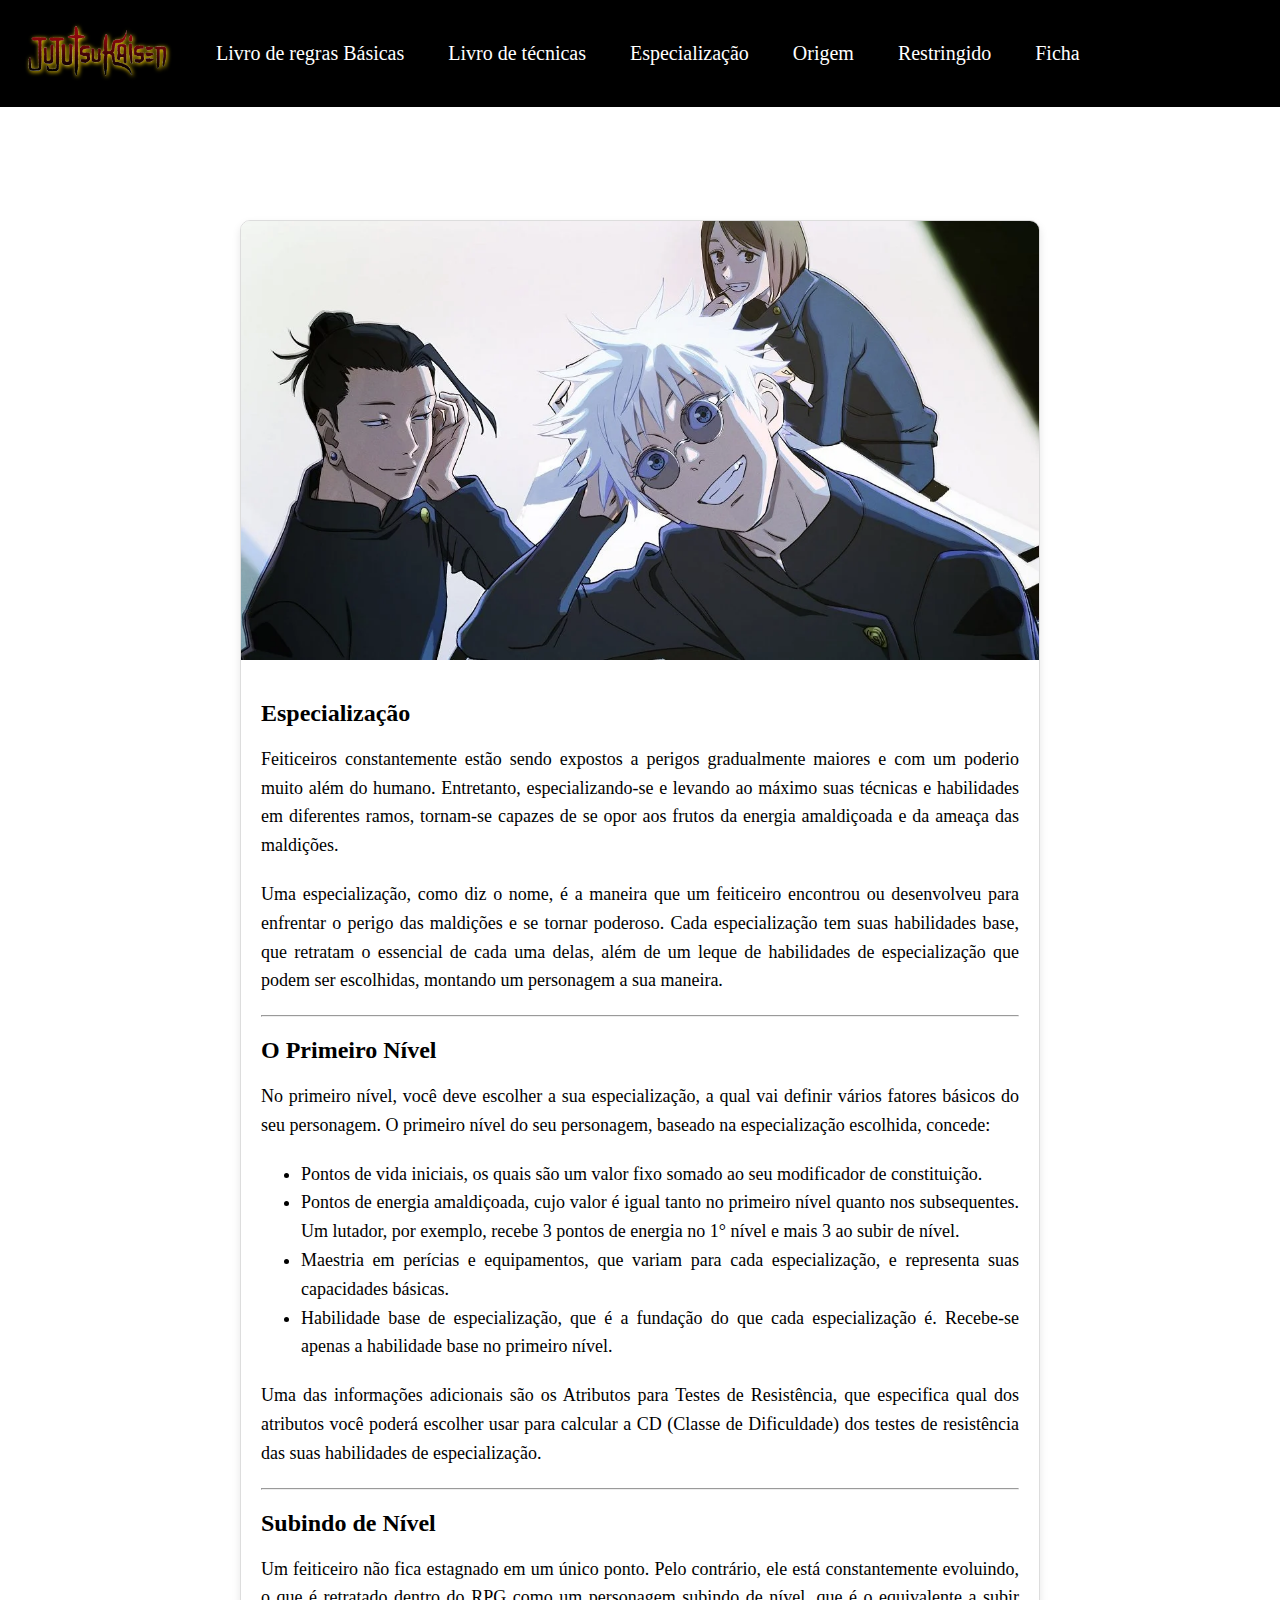
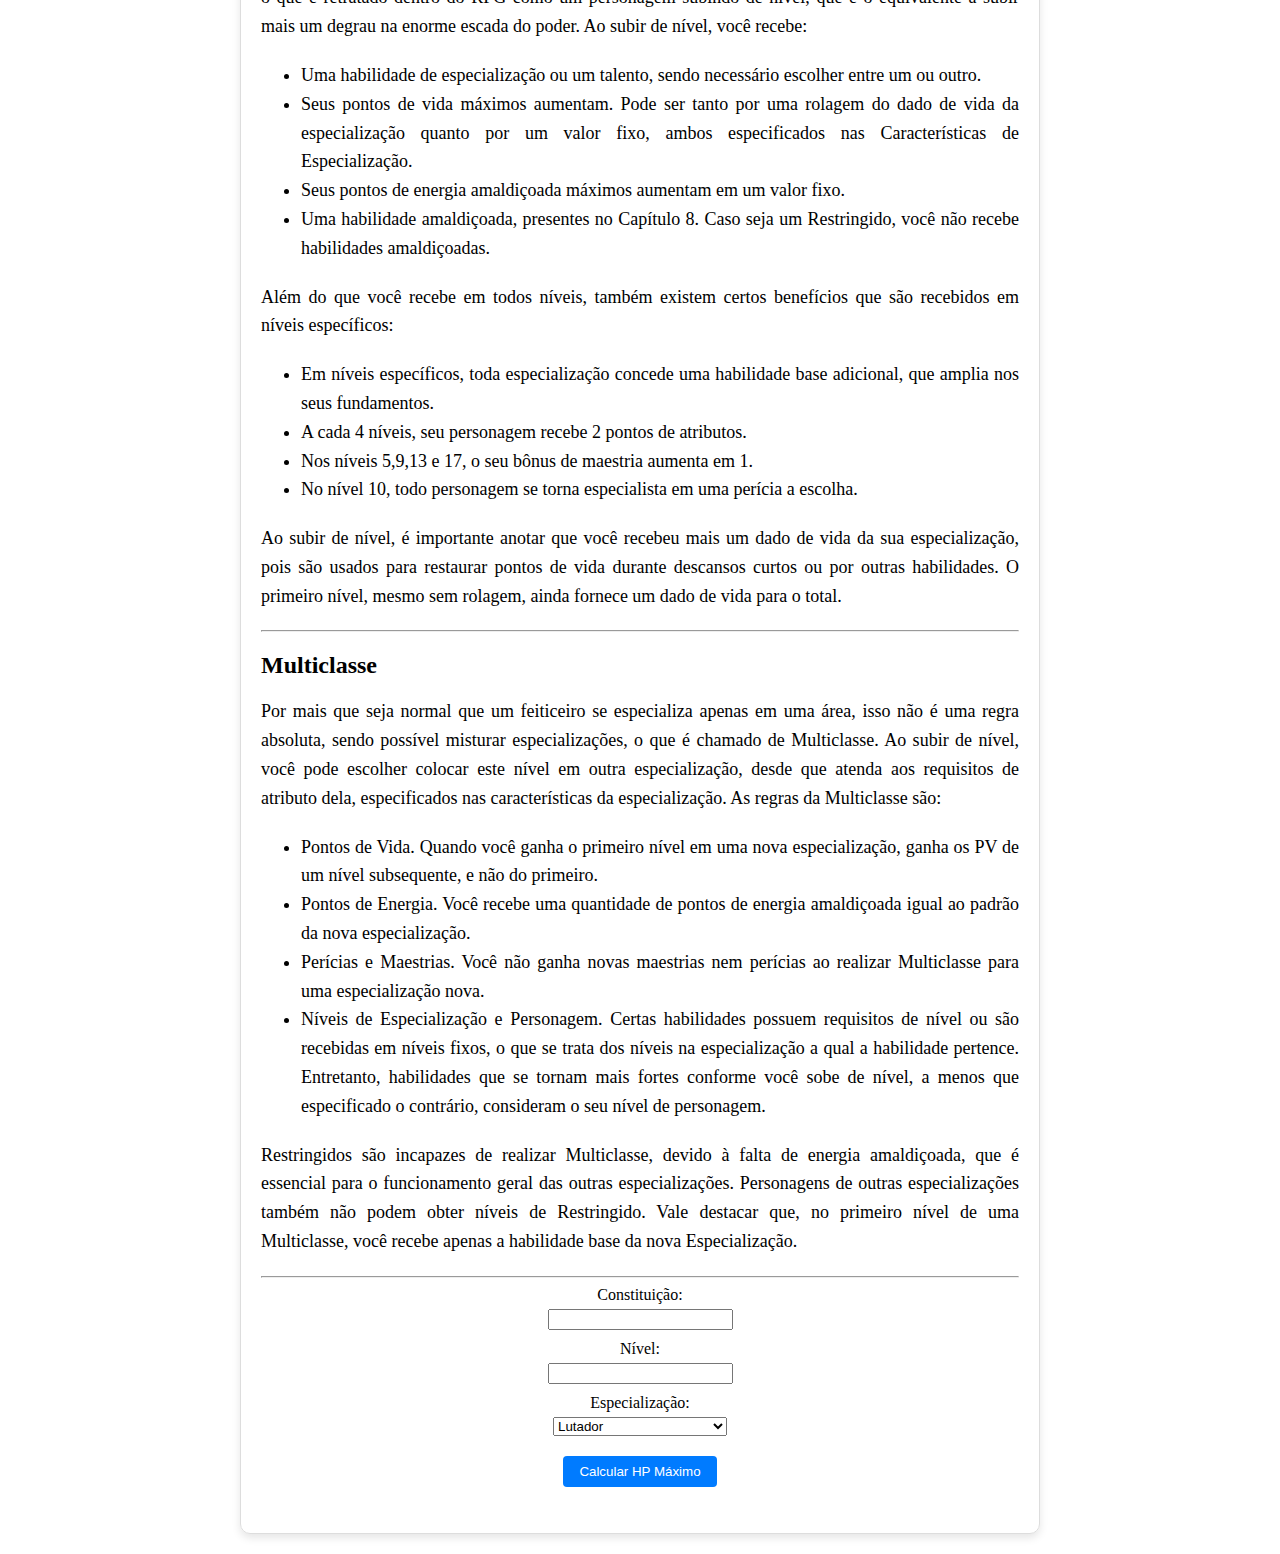
<file: especial.html>
<!DOCTYPE html>
<html lang="en">
<head>
    <meta charset="UTF-8">
    <meta name="viewport" content="width=device-width, initial-scale=1.0">
    <title>Especialização</title>
    <link rel="stylesheet" type="text/css" href="estilo2.css">
</head>
<body>
    <nav>
        <ul>
            <li><a href="index.html"><img class="jujutsulogo" src="jujutsu.jpg"></a></li>
            <li><a href="https://drive.google.com/file/d/1MkLVrfUuO2XicXSyYkL9OlmPX1skxr0g/view">Livro de regras Básicas</a></li>
            <li><a href="https://drive.google.com/file/d/15D0SJWb-f5mqZmuhhCl_aj5cb0uR7pf9/view">Livro de técnicas</a></li>
            <li>
                <a href="especial.html"> Especialização</a>
            </li>
            <li class="dropdown">
                <a href="index.html">Origem</a>
                <div class="dropdown-content">
                    <a href="index.html">Inato</a>
                    <a href="index.html">Gojo</a>
                    <a href="index.html">Inumaki</a>
                    <a href="index.html">Kamo</a>
                    <a href="index.html">Zenin</a>
                    <a href="index.html">Derivado</a>
                    <a href="index.html">Feto Amaldiçoado</a>
                    <a href="index.html">Sem Técnica</a>
                    <a href="index.html">Corpo Amaldiçoado Mutante</a>
                </div>

            </li>
            <li><a href="index.html">Restringido</a></li>
            <li><a
                    href="ficha.html">Ficha</a>
            </li>
        </ul>
    </nav>




    <div class="container1">
        <div class="card mb-3">
            <img id="esp" src="jjts.jpg" class="card-img-top" alt="...">
            <div class="card-body">
                <h2 class="card-title">Especialização</h2>
                <div class="texto">
                    <p class="card-text">
                        Feiticeiros constantemente estão sendo expostos a perigos gradualmente
                        maiores e com um poderio muito além do humano. Entretanto, especializando-se e levando ao máximo suas técnicas e habilidades em diferentes ramos, tornam-se capazes de se opor aos frutos da energia amaldiçoada e da ameaça das maldições.
                    </p>
                    <p class="card-text">
                        Uma especialização, como diz o nome, é a maneira que um feiticeiro encontrou ou desenvolveu para enfrentar o perigo das maldições e se tornar poderoso. Cada especialização tem suas habilidades base, que retratam o essencial de cada uma delas, além de um leque de habilidades de especialização que podem ser escolhidas, montando um personagem a sua maneira.
                    </p>
                </div>
                <hr>
                <h2 class="card-title">O Primeiro Nível</h2>
                <div class="texto">
                    <p class="card-text">
                        No primeiro nível, você deve escolher a sua especialização, a qual vai definir vários fatores básicos do seu personagem. O primeiro nível do seu personagem, baseado na especialização escolhida, concede:
                    </p>
                    <ul class="card-text">
                        <li>Pontos de vida iniciais, os quais são um valor fixo somado ao seu modificador de constituição.</li>
                        <li>Pontos de energia amaldiçoada, cujo valor é igual tanto no primeiro nível quanto nos subsequentes. Um lutador, por exemplo, recebe 3 pontos de energia no 1° nível e mais 3 ao subir de nível.</li>
                        <li>Maestria em perícias e equipamentos, que variam para cada especialização, e representa suas capacidades básicas.</li>
                        <li>Habilidade base de especialização, que é a fundação do que cada especialização é. Recebe-se apenas a habilidade base no primeiro nível.</li>
                    </ul>
                    <p class="card-text">
                        Uma das informações adicionais são os Atributos para Testes de Resistência, que especifica qual dos atributos você poderá escolher usar para calcular a CD (Classe de Dificuldade) dos testes de resistência das suas habilidades de especialização.
                    </p>
                </div>
                <hr>
                <h2 class="card-title">Subindo de Nível</h2>
                <div class="texto">
                    <p class="card-text">
                        Um feiticeiro não fica estagnado em um único ponto. Pelo contrário, ele está constantemente evoluindo, o que é retratado dentro do RPG como um personagem subindo de nível, que é o equivalente a subir mais um degrau na enorme escada do poder. Ao subir de nível, você recebe:
                    </p>
                    <ul class="card-text">
                        <li>Uma habilidade de especialização ou um talento, sendo necessário escolher entre um ou outro.</li>
                        <li>Seus pontos de vida máximos aumentam. Pode ser tanto por uma rolagem do dado de vida da especialização quanto por um valor fixo, ambos especificados nas Características de Especialização.</li>
                        <li>Seus pontos de energia amaldiçoada máximos aumentam em um valor fixo.</li>
                        <li>Uma habilidade amaldiçoada, presentes no Capítulo 8. Caso seja um Restringido, você não recebe habilidades amaldiçoadas.</li>
                    </ul>
                    <p class="card-text">
                        Além do que você recebe em todos níveis, também existem certos benefícios que são recebidos em níveis específicos:
                    </p>
                    <ul class="card-text">
                        <li>Em níveis específicos, toda especialização concede uma habilidade base adicional, que amplia nos seus fundamentos.</li>
                        <li>A cada 4 níveis, seu personagem recebe 2 pontos de atributos.</li>
                        <li>Nos níveis 5,9,13 e 17, o seu bônus de maestria aumenta em 1.</li>
                        <li>No nível 10, todo personagem se torna especialista em uma perícia a escolha.</li>
                    </ul>
                    <p class="card-text">
                        Ao subir de nível, é importante anotar que você recebeu mais um dado de vida da sua especialização, pois são usados para restaurar pontos de vida durante descansos curtos ou por outras habilidades. O primeiro nível, mesmo sem rolagem, ainda fornece um dado de vida para o total.
                    </p>
                </div>
                <hr>
                <h2 class="card-title">Multiclasse</h2>
                <div class="texto">
                    <p class="card-text">
                        Por mais que seja normal que um feiticeiro se especializa apenas em uma área, isso não é uma regra absoluta, sendo possível misturar especializações, o que é chamado de Multiclasse. Ao subir de nível, você pode escolher colocar este nível em outra especialização, desde que atenda aos requisitos de atributo dela, especificados nas características da especialização. As regras da Multiclasse são:
                    </p>
                    <ul class="card-text">
                        <li>Pontos de Vida. Quando você ganha o primeiro nível em uma nova especialização, ganha os PV de um nível subsequente, e não do primeiro.</li>
                        <li>Pontos de Energia. Você recebe uma quantidade de pontos de energia amaldiçoada igual ao padrão da nova especialização.</li>
                        <li>Perícias e Maestrias. Você não ganha novas maestrias nem perícias ao realizar Multiclasse para uma especialização nova.</li>
                        <li>Níveis de Especialização e Personagem. Certas habilidades possuem requisitos de nível ou são recebidas em níveis fixos, o que se trata dos níveis na especialização a qual a habilidade pertence. Entretanto, habilidades que se tornam mais fortes conforme você sobe de nível, a menos que especificado o contrário, consideram o seu nível de personagem.</li>
                    </ul>
                    <p class="card-text">
                        Restringidos são incapazes de realizar Multiclasse, devido à falta de energia amaldiçoada, que é essencial para o funcionamento geral das outras especializações. Personagens de outras especializações também não podem obter níveis de Restringido. Vale destacar que, no primeiro nível de uma Multiclasse, você recebe apenas a habilidade base da nova Especialização.
                    </p>
                </div>
                <hr>
                <div class="calculator">
                    <label for="constitution">Constituição:</label>
                    <input type="number" id="constitution" name="constitution">
                    <label for="level">Nível:</label>
                    <input type="number" id="level" name="level">
                    <label for="specialization">Especialização:</label>
                    <select id="specialization" name="specialization">
                        <option value="especializacao1">Lutador</option>
                        <option value="especializacao2">Especialista em Combate</option>
                        <option value="especializacao3">Especialista em Técnica</option>
                        <option value="especializacao4">Controlador</option>
                        <option value="especializacao5">Suporte</option>
                        <option value="especializacao6">Restringido</option>
                    </select>
                    <button onclick="calculateHP()">Calcular HP Máximo</button>
                    <p id="result"></p>
                </div>
            </div>
        </div>
    </div>
    








    <script src="script.js"></script>
</body>
</html>
</file>
<file: estilo2.css>
body {
    margin: 0;
}

nav {
    background-color: #000000;
    /* Cor de fundo da navbar */
    color: #fff;
    /* Cor do texto da navbar */
    padding: 10px;
    /* Espaçamento interno da navbar */
    position: fixed;
    top: 0;
    width: 100%;
    display: flex;
    /* Ativar Flexbox */
    justify-content: space-between;
    /* Alinhar itens da barra de navegação */
    align-items: center;
    /* Alinhar verticalmente os itens */
    z-index: 999;
    /* Garantir que a barra de navegação esteja acima de outros elementos */
}

nav ul {
    list-style: none;
    /* Remover marcadores de lista padrão */
    margin: 0;
    /* Remover margem padrão da lista */
    padding: 0;
    /* Remover preenchimento padrão da lista */
    display: flex;
    /* Ativar Flexbox */
    align-items: center;
    /* Alinhar verticalmente os itens */
}

nav li {
    margin-right: 20px;
    /* Espaçamento entre os itens do menu */
}

nav a {
    color: #fff;
    /* Cor dos links da navbar */
    font-size: 20px;
    text-decoration: none;
    /* Remover sublinhado padrão dos links */
    padding: 8px 12px;
    /* Espaçamento interno dos links */
}

nav a:hover {
    /* Estilos para hover sobre os links */
    background-color: #111;
    /* Cor de fundo ao passar o mouse */
}

.dropdown {
    position: relative;
}

.dropdown-content {
    display: none;
    position: absolute;
    background-color: #333;
    /* Cor de fundo do menu suspenso */
    min-width: 160px;
    box-shadow: 0px 8px 16px 0px rgba(0, 0, 0, 0.2);
    padding: 12px 16px;
    z-index: 1;
}

.dropdown-content a {
    color: #fff;
    /* Cor dos links do menu suspenso */
    padding: 12px 16px;
    text-decoration: none;
    display: block;
}

.dropdown-content a:hover {
    /* Estilos para hover sobre os links do menu suspenso */
    background-color: #111;
    /* Cor de fundo ao passar o mouse */
}

.dropdown:hover .dropdown-content {
    display: block;
}

.jujutsulogo {
    width: 150px;
    height: auto;
    filter: drop-shadow(1px 1px 2px rgb(255, 215, 0));
}
.calculator {
    display: flex;
    flex-direction: column;
    align-items: center;
}

.calculator label {
    margin-bottom: 5px;
}

.calculator input,
.calculator select {
    margin-bottom: 10px;
}

.calculator button {
    margin-top: 10px;
    padding: 8px 16px;
    background-color: #007bff;
    color: #fff;
    border: none;
    border-radius: 4px;
    cursor: pointer;
}

.calculator button:hover {
    background-color: #0056b3;
}

#result {
    margin-top: 10px;
    font-weight: bold;
}

.texto {
    text-align: justify;
}
.container1 {
    position: relative;
    top: 200px;
    max-width: 800px;
    margin: 0 auto;
    padding: 20px;
}

/* Estilo para o card */
.card {
    border: 1px solid #ddd; /* Cor da borda mais suave */
    border-radius: 10px; /* Bordas mais arredondadas */
    overflow: hidden; /* Para evitar que a imagem ultrapasse o card */
    box-shadow: 0 4px 8px rgba(0, 0, 0, 0.1); /* Sombra suave */
}

/* Estilo para a imagem do card */
.card-img-top {
    width: 100%; /* A imagem ocupa toda a largura do card */
    height: auto; /* Altura automática para manter a proporção */
    display: block; /* Para centralizar a imagem */
    margin: 0 auto; /* Centralizar a imagem horizontalmente */
}

/* Estilo para o corpo do card */
.card-body {
    padding: 20px; /* Adiciona um espaçamento interno */
}

/* Estilo para os títulos do card */
.card-title {
    font-size: 24px; /* Tamanho do título */
    margin-bottom: 15px; /* Espaçamento inferior */
}

/* Estilo para o texto do card */
.card-text {
    font-size: 18px; /* Tamanho do texto */
    line-height: 1.6; /* Altura da linha para melhor legibilidade */
    margin-bottom: 20px; /* Espaçamento inferior */
}

/* Estilo para o botão do card */
.btn {
    background-color: #007bff; /* Cor de fundo do botão */
    color: #fff; /* Cor do texto do botão */
    border: none; /* Remove a borda */
    border-radius: 5px; /* Bordas arredondadas */
    padding: 10px 20px; /* Preenchimento interno */
    cursor: pointer; /* Cursor ao passar o mouse */
    transition: background-color 0.3s ease; /* Transição suave */
}

/* Efeito de hover para o botão */
.btn:hover {
    background-color: #0056b3; /* Cor de fundo mais escura */
}
</file>
